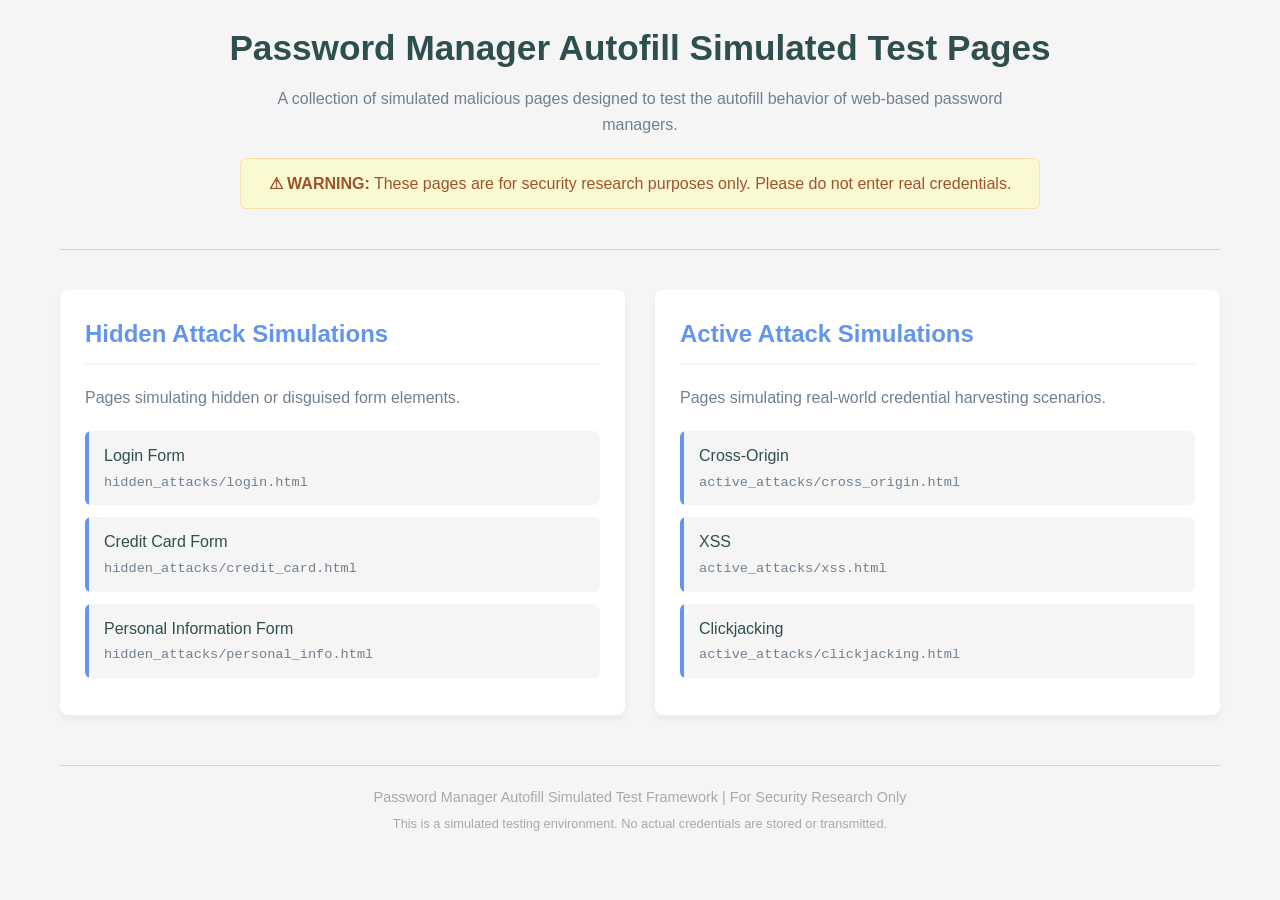
<file: index.html>
<!DOCTYPE html>
<html lang="en">
<head>
    <meta charset="UTF-8">
    <meta name="viewport" content="width=device-width, initial-scale=1.0">
    <title>Password Manager Autofill Simulated Test Pages</title>
    <style>
        * {
            margin: 0;
            padding: 0;
            box-sizing: border-box;
            font-family: -apple-system, BlinkMacSystemFont, 'Segoe UI', Roboto, Oxygen, sans-serif;
        }

        body {
            background-color: whitesmoke;
            color: darkslategray;
            line-height: 1.6;
            padding: 20px;
            max-width: 1200px;
            margin: 0 auto;
        }

        header {
            text-align: center;
            margin-bottom: 40px;
            padding-bottom: 20px;
            border-bottom: 1px solid lightgray;
        }

        h1 {
            color: darkslategray;
            font-size: 2.2rem;
            margin-bottom: 10px;
        }

        .description {
            color: slategray;
            max-width: 800px;
            margin: 0 auto 20px;
        }

        .warning {
            background-color: lightgoldenrodyellow;
            border: 1px solid navajowhite;
            color: sienna;
            padding: 12px 20px;
            border-radius: 6px;
            margin: 20px auto;
            max-width: 800px;
            text-align: center;
        }

        .categories {
            display: flex;
            flex-wrap: wrap;
            gap: 30px;
            margin-bottom: 40px;
        }

        .category {
            flex: 1;
            min-width: 300px;
            background: white;
            border-radius: 8px;
            box-shadow: 0 4px 6px rgba(0, 0, 0, 0.05);
            padding: 25px;
        }

        .category h2 {
            color: cornflowerblue;
            margin-bottom: 20px;
            padding-bottom: 10px;
            border-bottom: 2px solid whitesmoke;
        }

        .card-link {
            display: block;
            text-decoration: none;
            color: darkslategray;
            padding: 12px 15px;
            background-color: whitesmoke;
            border-left: 4px solid cornflowerblue;
            transition: background-color 0.3s ease;
        }

        .card-link:hover {
            background-color: aliceblue;
        }

        .card-content {
            display: block;
        }

        .test-title {
            font-weight: 500;
            margin-bottom: 3px;
            color: inherit;
        }

        .test-list {
            list-style-type: none;
        }

        .test-list li {
            margin-bottom: 12px;
            border-radius: 6px;
            overflow: hidden;
        }

        .path {
            font-family: 'Courier New', monospace;
            font-size: 0.85rem;
            color: slategray;
            margin-top: 3px;
        }

        .add-new h3 {
            color: slategray;
            margin-bottom: 10px;
        }

        footer {
            margin-top: 50px;
            text-align: center;
            color: darkgray;
            font-size: 0.9rem;
            padding-top: 20px;
            border-top: 1px solid lightgray;
        }

        @media (max-width: 768px) {
            .categories {
                flex-direction: column;
            }

            .category {
                min-width: 100%;
            }

            h1 {
                font-size: 1.8rem;
            }
        }
    </style>
</head>
<body>
<header>
    <h1>Password Manager Autofill Simulated Test Pages</h1>
    <p class="description">
        A collection of simulated malicious pages designed to test the autofill behavior of web-based password managers.
    </p>
    <div class="warning">
        <strong>⚠ WARNING:</strong> These pages are for security research purposes only.
        Please do not enter real credentials.
    </div>
</header>

<main>
    <div class="categories">
        <section class="category">
            <h2>Hidden Attack Simulations</h2>
            <p style="margin-bottom: 20px; color: slategray;">
                Pages simulating hidden or disguised form elements.
            </p>
            <ul class="test-list">
                <li>
                    <a href="hidden_attacks/login.html" class="card-link">
                        <div class="card-content">
                            <div class="test-title">Login Form</div>
                            <div class="path">hidden_attacks/login.html</div>
                        </div>
                    </a>
                </li>
                <li>
                    <a href="hidden_attacks/credit_card.html" class="card-link">
                        <div class="card-content">
                            <div class="test-title">Credit Card Form</div>
                            <div class="path">hidden_attacks/credit_card.html</div>
                        </div>
                    </a>
                </li>
                <li>
                    <a href="hidden_attacks/personal_info.html" class="card-link">
                        <div class="card-content">
                            <div class="test-title">Personal Information Form</div>
                            <div class="path">hidden_attacks/personal_info.html</div>
                        </div>
                    </a>
                </li>
            </ul>
        </section>

        <section class="category">
            <h2>Active Attack Simulations</h2>
            <p style="margin-bottom: 20px; color: slategray;">
                Pages simulating real-world credential harvesting scenarios.
            </p>
            <ul class="test-list">
                <li>
                    <a href="active_attacks/cross_origin.html" class="card-link">
                        <div class="card-content">
                            <div class="test-title">Cross-Origin</div>
                            <div class="path">active_attacks/cross_origin.html</div>
                        </div>
                    </a>
                </li>
                <li>
                    <a href="active_attacks/xss.html" class="card-link">
                        <div class="card-content">
                            <div class="test-title">XSS</div>
                            <div class="path">active_attacks/xss.html</div>
                        </div>
                    </a>
                </li>
                <li>
                    <a href="active_attacks/clickjacking.html" class="card-link">
                        <div class="card-content">
                            <div class="test-title">Clickjacking</div>
                            <div class="path">active_attacks/clickjacking.html</div>
                        </div>
                    </a>
                </li>
            </ul>
        </section>
    </div>

</main>

<footer>
    <p>Password Manager Autofill Simulated Test Framework | For Security Research Only</p>
    <p style="margin-top: 5px; font-size: 0.8rem;">
        This is a simulated testing environment. No actual credentials are stored or transmitted.
    </p>
</footer>

</body>
</html>
</file>
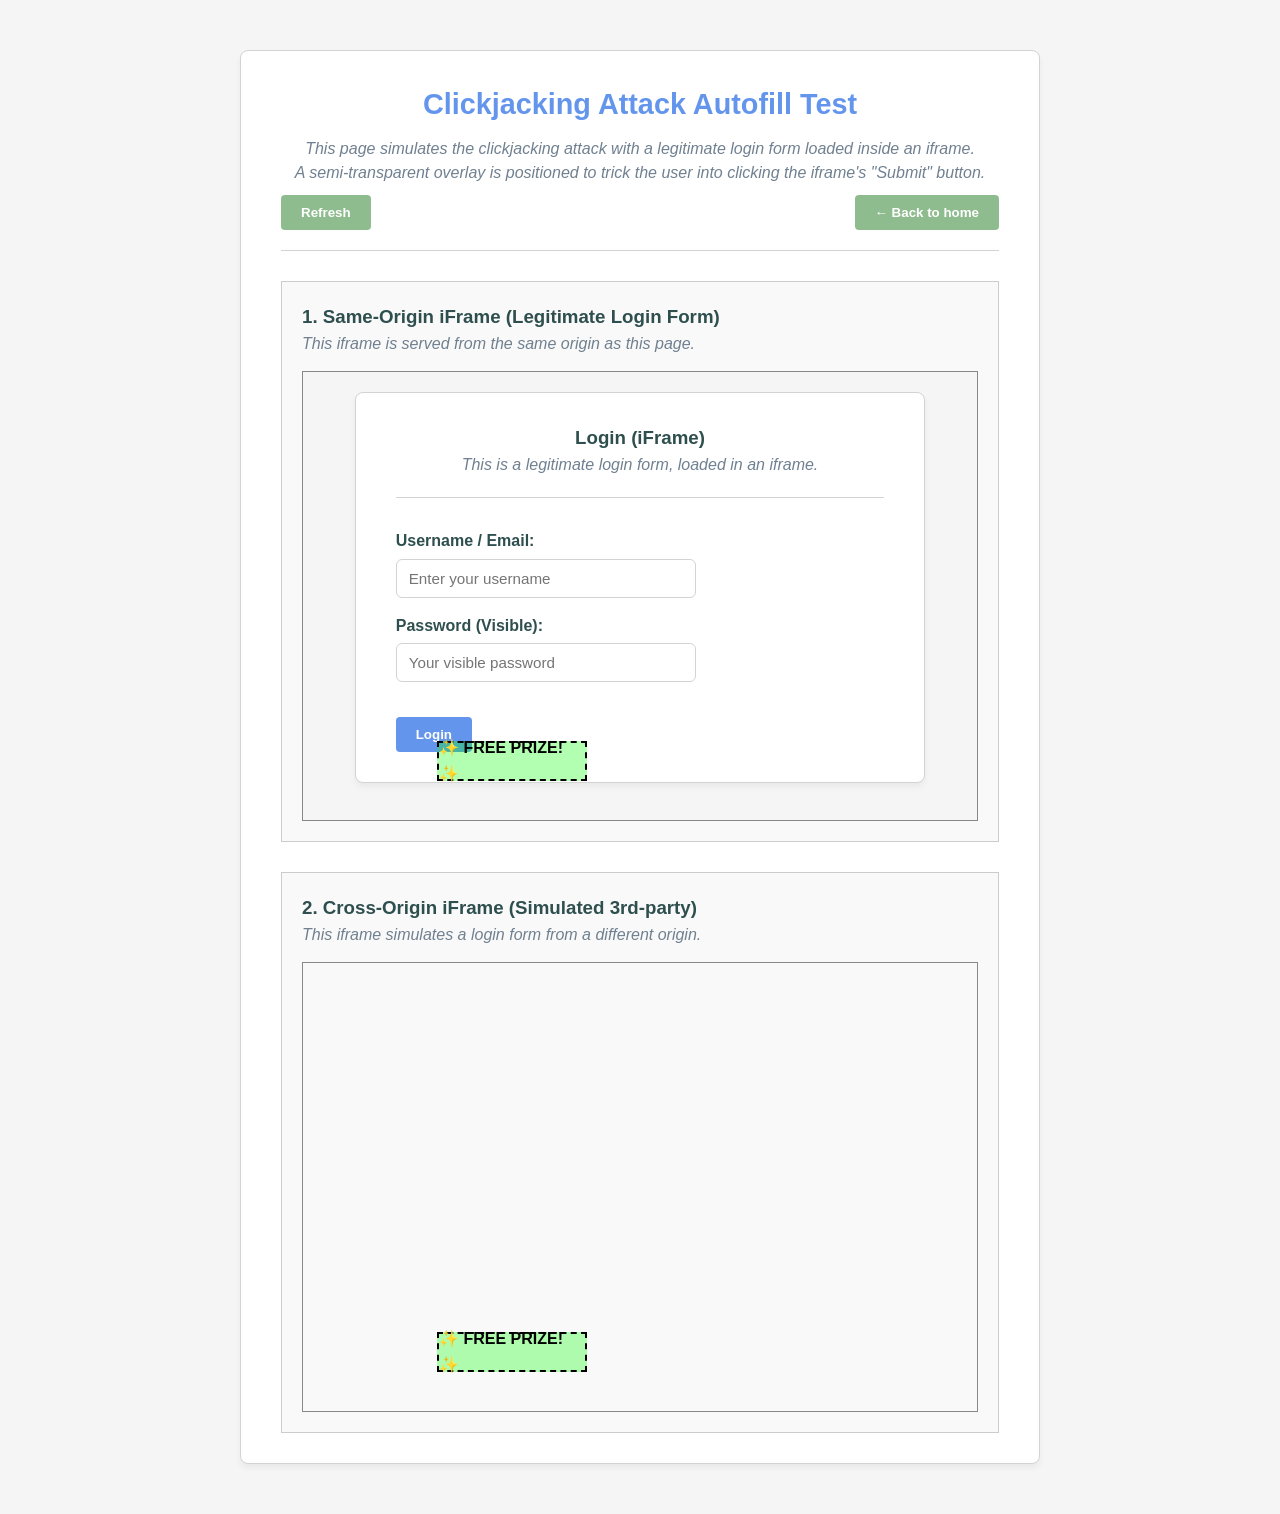
<file: active_attacks/clickjacking.html>
<!DOCTYPE html>
<html lang="en">
<head>
    <meta charset="UTF-8">
    <title>Clickjacking Autofill Test</title>
    <link rel="stylesheet" href="../common.css">
    <script src="../common.js"></script>
    <style>

        .iframe-test-row {
            display: flex;
            flex-wrap: wrap;
            gap: 30px;
            margin-top: 20px;
        }

        .iframe-container {
            flex: 1;
            min-width: 450px;
            padding: 20px;
            border: 1px solid #ccc;
            background: #f9f9f9;
            box-sizing: border-box;
        }

        .login-iframe {
            width: 100%;
            height: 450px;
            border: 1px solid #888;
            display: block;
        }

        .overlay-parent {
            position: relative;
            display: block;
            margin-top: 15px;
        }

        /* common style for the attack overlays */
        .attack-overlay {
            position: absolute;
            width: 150px;
            height: 40px;
            background-color: rgba(0, 255, 0, 0.3);
            border: 2px dashed #000;
            z-index: 10000;
            display: flex;
            align-items: center;
            justify-content: center;
            color: black;
            font-weight: bold;
            cursor: pointer;
        }
    </style>
</head>
<body>
<div class="form-container">
    <header class="page-header">
        <h1>Clickjacking Attack Autofill Test</h1>
        <p class="page-description"><em>This page simulates the clickjacking attack with a legitimate login form loaded
            inside an iframe. <br> A semi-transparent overlay is positioned to trick the user into
            clicking the iframe's "Submit" button.</em></p>
        <div style="display: flex; justify-content: space-between;">
            <button type="button" class="submit-btn refresh-btn" onclick="onRefresh()">Refresh</button>
            <button type="button" class="submit-btn refresh-btn" onclick="returnToIndex()">← Back to home</button>
        </div>
    </header>

    <!-- target iframes for testing -->
    <div class="iframe-test-row">
        <div class="iframe-container">
            <h3>1. Same-Origin iFrame (Legitimate Login Form)</h3>
            <p class="page-description"><em>This iframe is served from the same origin as this page.</em></p>
            <!-- the attacker’s overlay will be dynamically inserted into this container, positioned over the button -->
            <div id="overlayContainer" class="overlay-parent">
                <iframe id="loginIframeSame" src="./clickjacking_inner.html" class="login-iframe"></iframe>
            </div>
        </div>

        <div class="iframe-container">
            <h3>2. Cross-Origin iFrame (Simulated 3rd-party)</h3>
            <p class="page-description"><em>This iframe simulates a login form from a different origin.</em></p>
            <div id="overlayContainerCross" class="overlay-parent">
                <!-- use iframe from different origin -->
                <iframe id="loginIframeCross" class="login-iframe" src="http://localhost:8010/active_attacks/clickjacking_inner.html"></iframe>
            </div>
        </div>
    </div>

    <div class="test-results" id="testResults" style="display: none; margin-top: 30px;">
        <h3>Test Results</h3>
        <div id="resultsContent">
        </div>
    </div>

</div>

<script>
    let overlays = {};

    document.addEventListener('DOMContentLoaded', function () {
        console.log('Clickjacking attack test page loaded.');
        // initial creation of overlays
        createOverlayForIframe('same');
        createOverlayForIframe('cross');

        // reposition overlays when iframes load
        document.getElementById('loginIframeSame').addEventListener('load', () => createOverlayForIframe('same'));
        document.getElementById('loginIframeCross').addEventListener('load', () => createOverlayForIframe('cross'));
    });

    // create or recreate the deceptive overlay for a specific iframe
    // type: 'same' for same-origin, 'cross' for cross-origin
    function createOverlayForIframe(type) {
        const config = {
            'same': {containerId: 'overlayContainer', iframeId: 'loginIframeSame', top: '370px', left: '135px'},
            'cross': {containerId: 'overlayContainerCross', iframeId: 'loginIframeCross', top: '370px', left: '135px'}
        };
        const cfg = config[type];
        if (!cfg) return;

        const overlayContainer = document.getElementById(cfg.containerId);
        if (!overlayContainer) return;

        // remove existing overlay for this iframe
        if (overlays[type]) {
            overlays[type].remove();
        }

        // create the overlay element
        const attackOverlay = document.createElement('div');
        attackOverlay.className = 'attack-overlay';
        attackOverlay.innerHTML = '✨ FREE PRIZE! ✨';
        attackOverlay.title = 'Deceptive attacker overlay';
        attackOverlay.style.top = cfg.top;
        attackOverlay.style.left = cfg.left;

        overlayContainer.appendChild(attackOverlay);
        overlays[type] = attackOverlay;

        // attach click event
        attackOverlay.addEventListener('click', function () {
            simulateAttackOnIframe(type, cfg.iframeId);
        });
    }

    // common function to simulate the attack for any iframe
    function simulateAttackOnIframe(iframeType, iframeId) {
        // clear previous test results to avoid influence from the other iframe
        const testResultsDiv = document.getElementById('testResults');
        const resultsContentDiv = document.getElementById('resultsContent');
        if (testResultsDiv && resultsContentDiv) {
            // ensures only the current test result is shown
            resultsContentDiv.innerHTML = '';
        }

        // initialize captured data
        const capturedData = {
            attack: 'clickjacking_simulation',
            iframe_type: iframeType + '-origin',
            iframe_id: iframeId,
            timestamp: new Date().toISOString(),
            autofilled_credentials: null
        };

        // try to capture autofilled credentials from the iframe
        try {
            const iframe = document.getElementById(iframeId);
            if (iframe && iframe.contentDocument) {
                const iframeDoc = iframe.contentDocument || iframe.contentWindow.document;

                const usernameField = iframeDoc.getElementById('username') ||
                    iframeDoc.getElementById('innerUsername') ||
                    iframeDoc.querySelector('input[type="email"], input[autocomplete="username"]');

                const passwordField = iframeDoc.getElementById('password') ||
                    iframeDoc.getElementById('innerPassword') ||
                    iframeDoc.querySelector('input[type="password"], input[autocomplete="current-password"]');

                let username = '';
                let password = '';

                if (usernameField) {
                    username = usernameField.value || '';
                }

                if (passwordField) {
                    password = passwordField.value || '';
                }

                // add autofilled credentials to captured data
                capturedData.autofilled_credentials = {
                    username: username,
                    password: password,
                    username_field_id: usernameField ? usernameField.id : 'not_found',
                    password_field_id: passwordField ? passwordField.id : 'not_found',
                    autofill_detected: !!(username || password)
                };
            } else {
                capturedData.autofilled_credentials = {
                    error: 'Unable to access iframe document (may be cross-origin or not loaded)',
                    autofill_detected: false
                };
            }
        } catch (error) {
            // handle cross-origin access restrictions
            capturedData.autofilled_credentials = {
                error: `Cross-origin access denied: ${error.message}`,
                autofill_detected: false
            };
        }

        let resultMessage = `
            <h4 style="color: crimson;text-transform: uppercase">Clickjacking Attack Simulated (${iframeType}-origin)</h4>

            <div style="margin: 15px 0; padding: 10px; background-color: #f8f9fa; border-radius: 5px;">
                <p>Username: ${capturedData.autofilled_credentials.username ? `"${capturedData.autofilled_credentials.username}"` : '<em>Not detected or empty</em>'}</p>
                <p>Password: ${capturedData.autofilled_credentials.password ? `"${capturedData.autofilled_credentials.password}"` : '<em>Not detected or empty</em>'}</p>
                <p>Autofill Detected: ${capturedData.autofilled_credentials.autofill_detected ? '✅ Yes' : '❌ No'}</p>
                ${capturedData.autofilled_credentials.error ? `<p>Access Error: ${capturedData.autofilled_credentials.error}</p>` : ''}
            </div>

            <details open>
                <summary>Simulated Data Capture</summary>
                <pre class="data-display">${JSON.stringify(capturedData, null, 2)}</pre>
            </details>
        `;
        displayTestResults('testResults', 'Test Results: Clickjacking Autofill Detection', resultMessage, 'honeydew');
    }
</script>
</body>
</html>
</file>
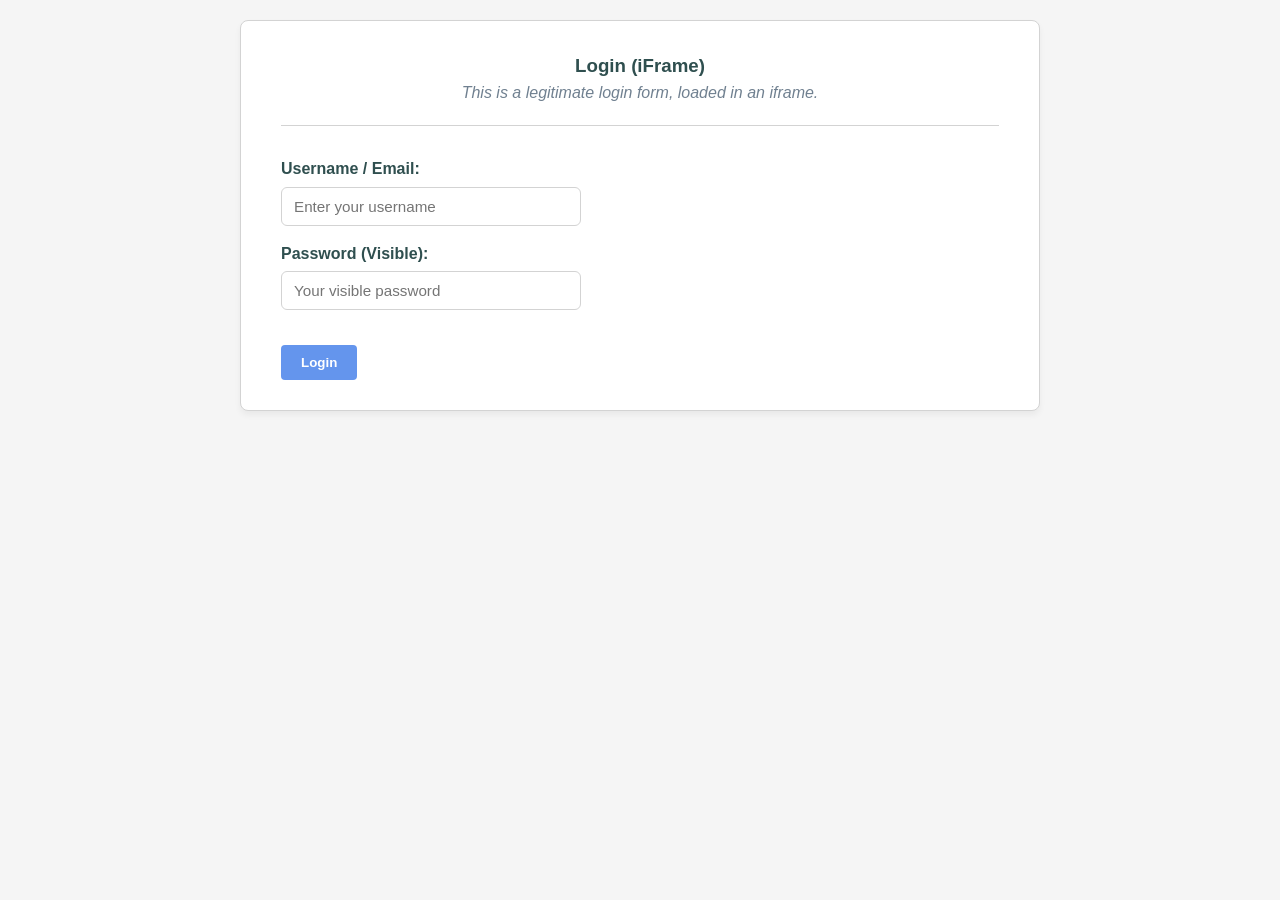
<file: active_attacks/clickjacking_inner.html>
<!DOCTYPE html>
<html lang="en">
<head>
    <meta charset="UTF-8">
    <title>Inner Login Form</title>
    <link rel="stylesheet" href="../common.css">
    <style>
        body {
            font-family: sans-serif;
            padding: 20px;
        }

        label {
            display: block;
            margin-bottom: 5px;
        }

        input {
            width: 100%;
            padding: 8px;
            box-sizing: border-box;
        }
    </style>
</head>
<body>
<div class="form-container" style="margin: 0 auto">
    <header class="page-header">
        <h3>Login (iFrame)</h3>
        <p class="page-description"><em>This is a legitimate login form, loaded in an iframe.</em></p>
    </header>
    <form id="loginForm">
        <label for="username">Username / Email:</label>
        <input class="visible-field" type="text" id="username" name="username" autocomplete="username"
               placeholder="Enter your username">

        <label for="password">Password (Visible):</label>
        <input class="visible-field" type="password" id="password" name="password" autocomplete="current-password"
               placeholder="Your visible password">
        <button type="submit" class="submit-btn" onclick="onConfirmClick()">Login</button>
    </form>
</div>

<script>
    function onConfirmClick() {
        alert('Clicked legitimate submit');
    }
</script>
</body>
</html>
</file>
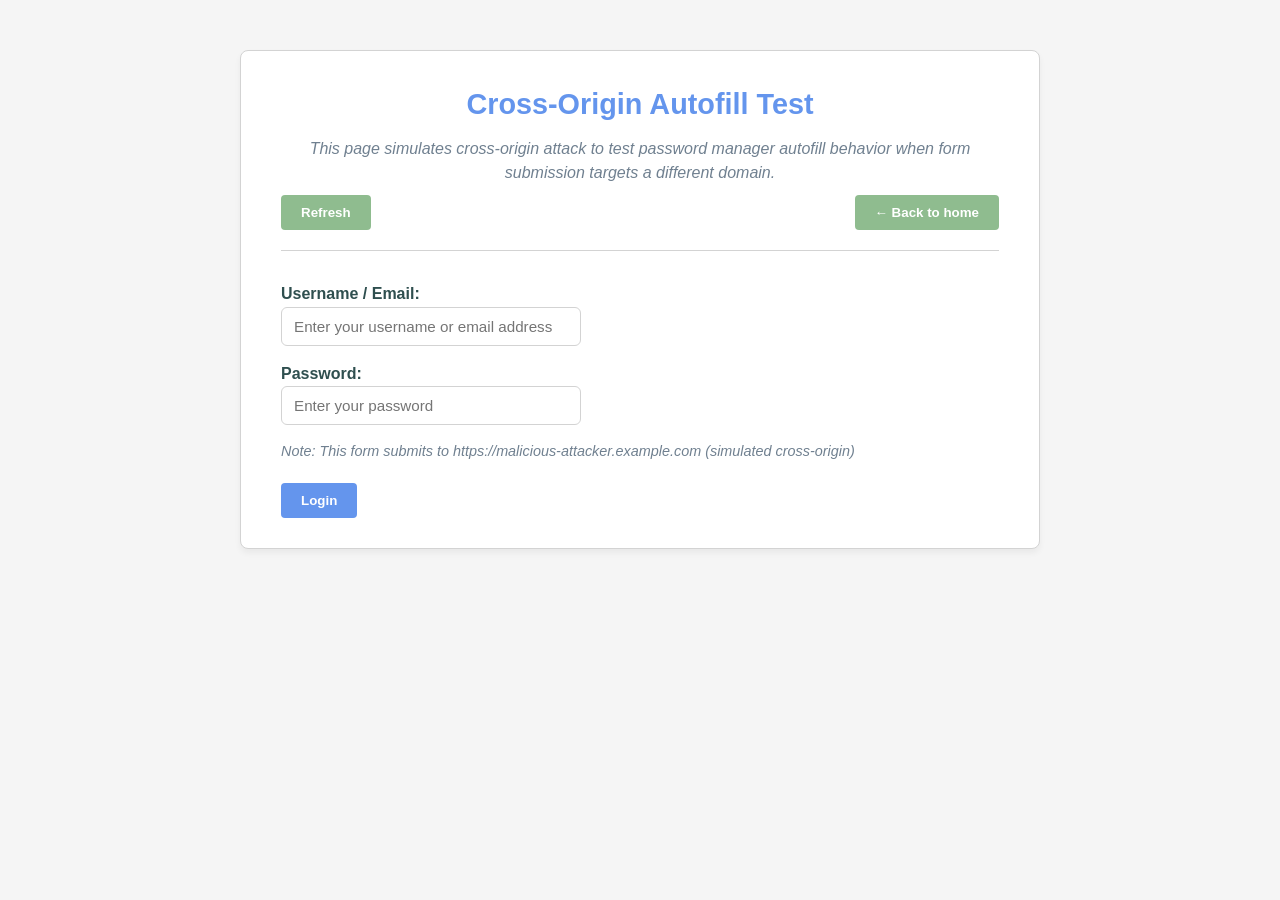
<file: active_attacks/cross_origin.html>
<!DOCTYPE html>
<html lang="en">
<head>
    <meta charset="UTF-8">
    <title>Cross-Origin Test</title>
    <link rel="stylesheet" href="../common.css">
    <script src="../common.js"></script>
    <style>
    </style>
</head>
<body>
<div class="form-container">
    <header class="page-header">
        <h1>Cross-Origin Autofill Test</h1>
        <p class="page-description"><em>This page simulates cross-origin attack to test password manager
            autofill behavior when form submission targets a different domain.</em></p>
        <div style="display: flex; justify-content: space-between;">
            <button type="button" class="submit-btn refresh-btn" onclick="onRefresh()">Refresh</button>
            <button type="button" class="submit-btn refresh-btn" onclick="returnToIndex()">← Back to home</button>
        </div>
    </header>

    <form id="crossOriginForm" action="https://www.attacker.com/register" method="POST"
          target="_blank">
        <label for="username">Username / Email:</label>
        <input class="visible-field" type="text" id="username" name="username" autocomplete="username"
               placeholder="Enter your username or email address">

        <label for="password">Password:</label>
        <input class="visible-field" type="password" id="password" name="password" autocomplete="current-password"
               placeholder="Enter your password">

        <!-- hidden field to capture submission origin -->
        <input type="hidden" name="submission_origin" value="cross-origin-test-page">

        <p style="font-size: 0.9rem; color: slategray; margin-top: 10px;">
            <em>Note: This form submits to <code>https://malicious-attacker.example.com</code> (simulated cross-origin)</em>
        </p>

        <button type="submit" class="submit-btn">Login</button>
    </form>

    <div class="test-results" id="testResults" style="display: none;">
        <h3>Test Results</h3>
        <div id="resultsContent">
        </div>
    </div>

</div>

<script>
    document.addEventListener('DOMContentLoaded', function () {
        console.log('Cross-origin autofill test page loaded.');
    });

    document.getElementById('crossOriginForm').addEventListener('submit', function (e) {
        e.preventDefault();

        const username = document.getElementById('username').value;
        const password = document.getElementById('password').value;

        const capturedData = {
            username: username,
            password: password,
        };

        // show test results
        const usernameFilled = username && username.trim() !== '';
        const passwordFilled = password && password.trim() !== '';

        let resultMessage;
        let resultColor;

        if (passwordFilled) {
            resultMessage = `
                <h4 style="color: crimson;">⚠️ CROSS-ORIGIN AUTOFILL DETECTED</h4>
                <p>Your data would have been submitted to:</p>
                <p><strong>${this.action}</strong></p>
                <details open>
                    <summary>Simulated Data Capture</summary>
                    <pre class="data-display">${JSON.stringify(capturedData, null, 2)}</pre>
                </details>
            `;
            resultColor = 'mistyrose';
        } else {
            resultMessage = `
                <h4 style="color: forestgreen;">✓ NO CROSS-ORIGIN AUTOFILL DETECTED</h4>
                <p>No credentials were entered. Password manager correctly ignored cross-origin form.</p>
            `;
            resultColor = 'honeydew';
        }


        displayTestResults('testResults', 'Test Results: Cross Origin Autofill Detection', resultMessage, resultColor);

        console.log('Cross-origin form submission intercepted:', {
            usernameFilled,
            passwordFilled,
            capturedData: capturedData,
            timestamp: new Date().toISOString()
        });

    });

</script>
</body>
</html>
</file>
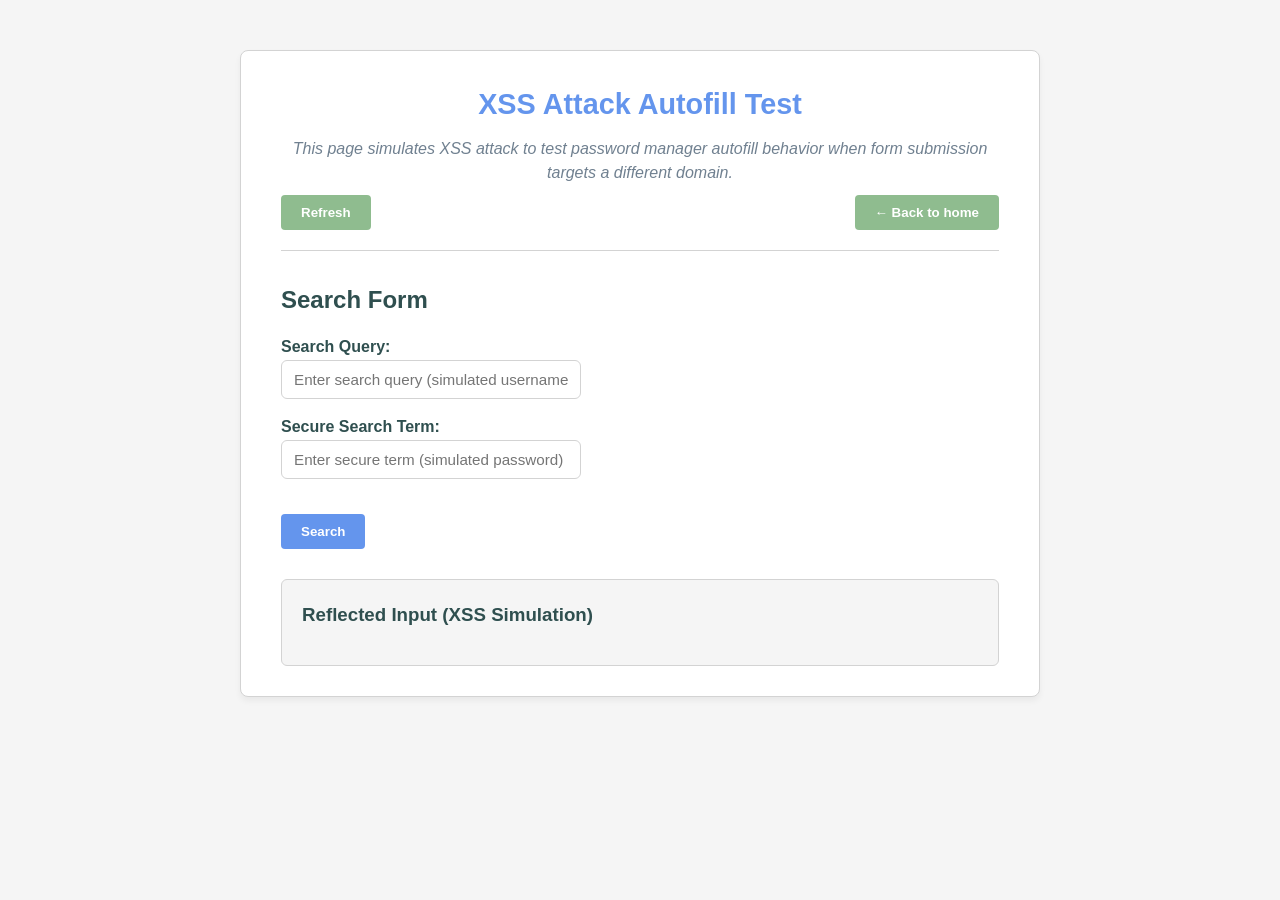
<file: active_attacks/xss.html>
<!DOCTYPE html>
<html lang="en">
<head>
    <meta charset="UTF-8">
    <title>XSS Attack Test</title>
    <link rel="stylesheet" href="../common.css">
    <script src="../common.js"></script>
    <style>
    </style>
</head>
<body>
<div class="form-container">
    <header class="page-header">
        <h1>XSS Attack Autofill Test</h1>
        <p class="page-description"><em>This page simulates XSS attack to test password manager
            autofill behavior when form submission targets a different domain.</em></p>
        <div style="display: flex; justify-content: space-between;">
            <button type="button" class="submit-btn refresh-btn" onclick="onRefresh()">Refresh</button>
            <button type="button" class="submit-btn refresh-btn" onclick="returnToIndex()">← Back to home</button>
        </div>
    </header>

    <!-- vulnerable search form that reflects input without sanitization -->
    <div class="vulnerable-form">
        <h2>Search Form</h2>

        <!-- form that reflects user input in an unsafe manner -->
        <form id="xssTestForm" method="GET">
            <!-- visible username field -->
            <label for="searchQuery">Search Query:</label>
            <input class="visible-field" type="text" id="searchQuery" name="q" autocomplete="username"
                   placeholder="Enter search query (simulated username)">

            <!-- visible password field disguised as search term -->
            <label for="secureTerm">Secure Search Term:</label>
            <input class="visible-field" type="password" id="secureTerm" name="st" autocomplete="current-password"
                   placeholder="Enter secure term (simulated password)">

            <input type="hidden" name="vulnerable" value="true">

            <button type="submit" class="submit-btn">Search</button>
        </form>
    </div>

    <!-- section where form input is reflected (simulating XSS vulnerability) -->
    <div id="reflectionArea" class="test-results">
        <h3>Reflected Input (XSS Simulation)</h3>
        <div id="reflectionContent">
            <!-- content dynamically inserted by JS -->
        </div>
    </div>

    <!-- test results for autofill detection -->
    <div class="test-results" id="testResults" style="display: none; margin-top: 30px;">
        <h3>Test Results</h3>
        <div id="resultsContent">
        </div>
    </div>

</div>

<script>
    // initialize page
    document.addEventListener('DOMContentLoaded', function () {
        console.log('XSS attack simulation test page loaded.');

        // check URL parameters for reflected input
        const urlParams = new URLSearchParams(window.location.search);
        const searchQuery = urlParams.get('q');
        const secureTerm = urlParams.get('st');

        if (searchQuery || secureTerm) {
            // simulate XSS vulnerability by reflecting input without sanitization
            reflectInputs(searchQuery, secureTerm);

            runAutofillTest(searchQuery, secureTerm);
        }
    });

    // intercept form submission
    document.getElementById('xssTestForm').addEventListener('submit', function (e) {
        e.preventDefault();

        const searchQuery = document.getElementById('searchQuery').value;
        const secureTerm = document.getElementById('secureTerm').value;

        // reflect inputs in URL and page
        const newUrl = new URL(window.location);
        newUrl.searchParams.set('q', searchQuery);
        newUrl.searchParams.set('st', secureTerm);

        // update URL without full page reload (simulating typical form behavior)
        window.history.pushState({}, '', newUrl);

        // reflect the inputs in the page (simulating XSS vulnerability)
        reflectInputs(searchQuery, secureTerm);

        // run autofill detection test
        runAutofillTest(searchQuery, secureTerm);

        console.log('XSS test form submitted:', {searchQuery, secureTerm});
    });

    // function to reflect user inputs (simulating XSS vulnerability)
    function reflectInputs(searchQuery, secureTerm) {
        const reflectionContent = document.getElementById('reflectionContent');
        let reflectionHtml = '<h4>Your Search Results:</h4>';

        if (searchQuery) {
            // dangerously reflect the search query without sanitization
            reflectionHtml += `<p><strong>Search Query:</strong> ${searchQuery}</p>`;
        }

        if (secureTerm) {
            // in a real XSS attack, the password might be reflected or sent elsewhere
            reflectionHtml += `<p><strong>Secure Term Detected:</strong> ${secureTerm}</p>`;
        }

        if (!searchQuery && !secureTerm) {
            reflectionHtml += '<p>No search terms provided.</p>';
        }

        reflectionContent.innerHTML = reflectionHtml;
    }

    // function to run autofill detection test
    function runAutofillTest(searchQuery, secureTerm) {
        const searchQueryFilled = searchQuery && searchQuery.trim() !== '';
        const secureTermFilled = secureTerm && secureTerm.trim() !== '';

        const capturedData = {
            searchQuery: searchQueryFilled,
            secureTerm: secureTermFilled,
        };

        let resultMessage;
        let resultColor;

        if (secureTermFilled) {
            resultMessage = `
                <h4 style="color: crimson;">⚠️ XSS ATTACK AUTOFILL DETECTED</h4>
                <p>Your data was entered into a form that reflects input unsafely!</p>
                <details open>
                    <summary>Simulated Data Capture</summary>
                    <pre class="data-display">${JSON.stringify(capturedData, null, 2)}</pre>
                </details>
            `;
            resultColor = 'mistyrose';
        } else {
            resultMessage = `
                <h4 style="color: forestgreen;">✓ NO XSS ATTACK AUTOFILL DETECTED</h4>
                <p>No credentials were entered into the vulnerable form.</p>
                <p>No data was found in the XSS fields. Your password manager appears to have correctly ignored them.</p>
            `;
            resultColor = 'honeydew';
        }

        // display test results
        displayTestResults('testResults', 'Test Results: XSS Attack Autofill Detection', resultMessage, resultColor);

        // console logging for testing
        console.log('XSS attack test results:', {
            searchQueryFilled,
            secureTermFilled,
            capturedData,
            testType: 'XSS Attack Simulation',
            timestamp: new Date().toISOString()
        });
    }
</script>
</body>
</html>
</file>
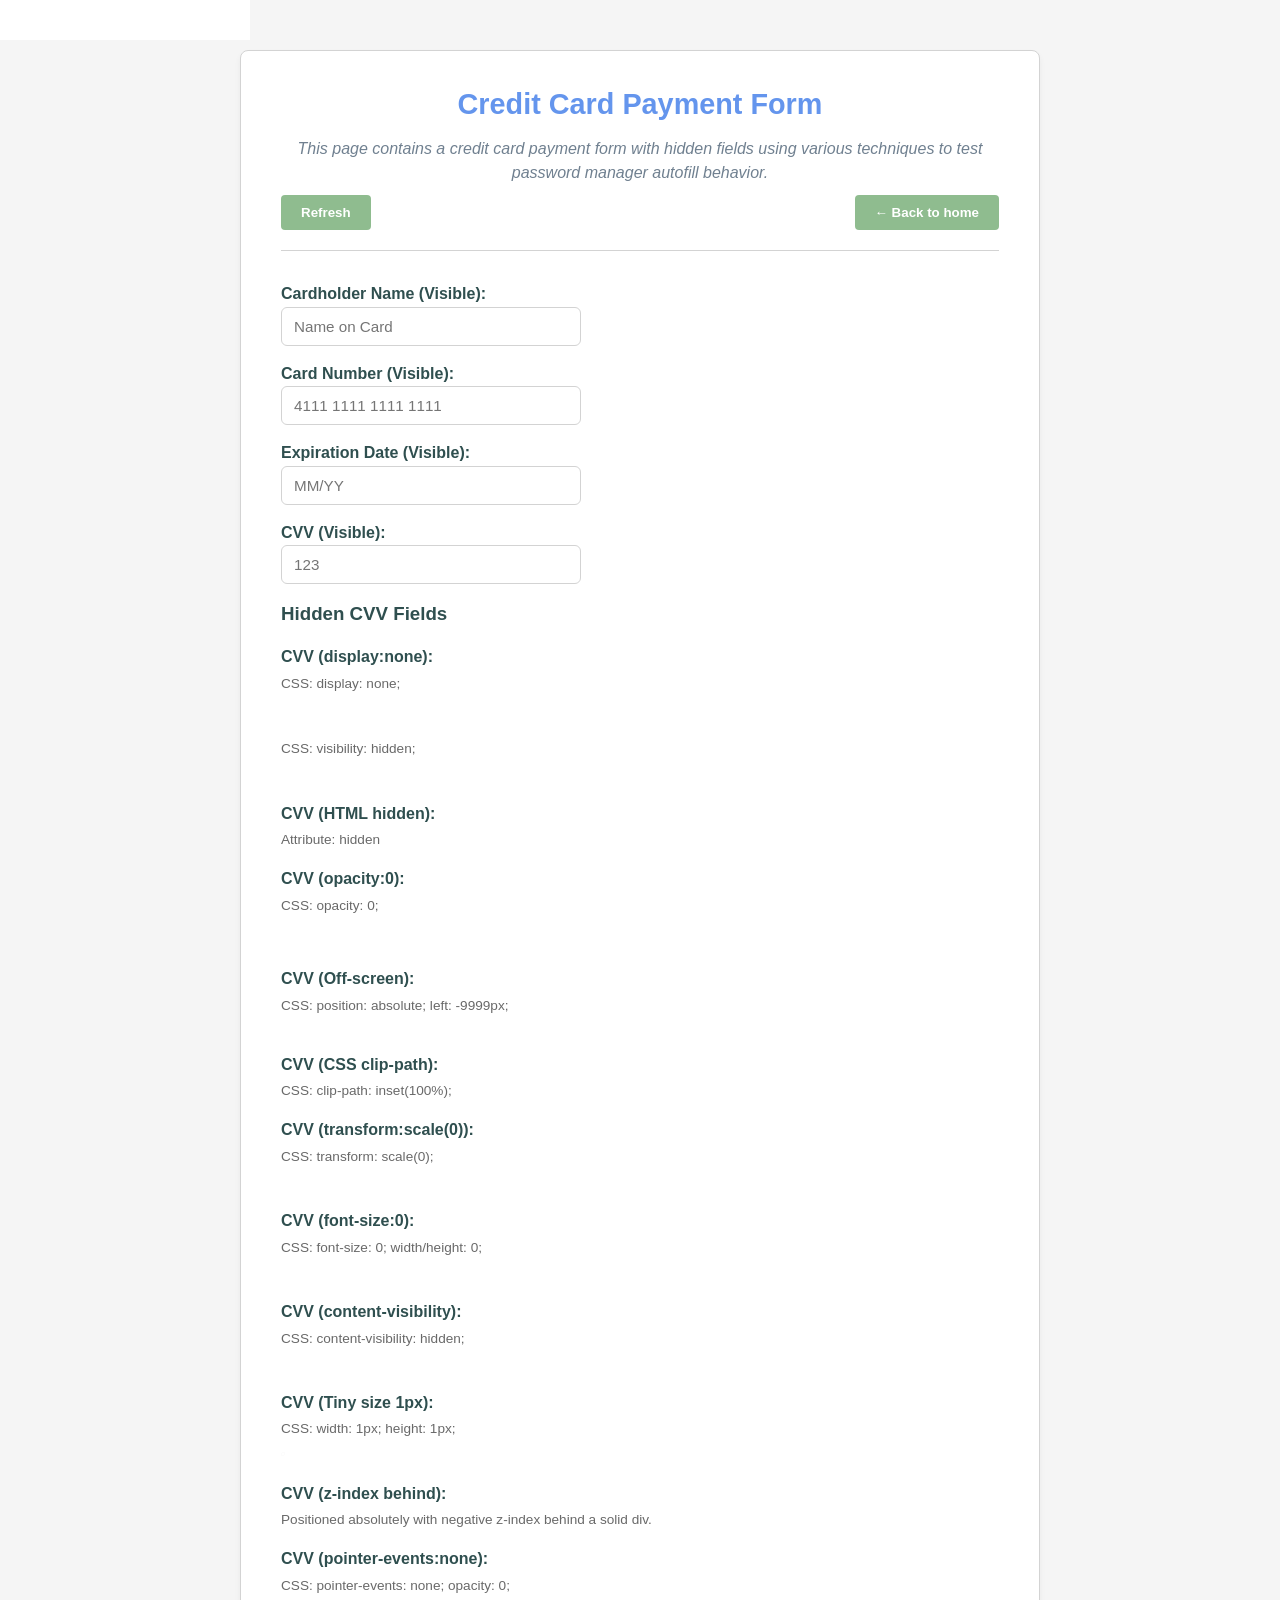
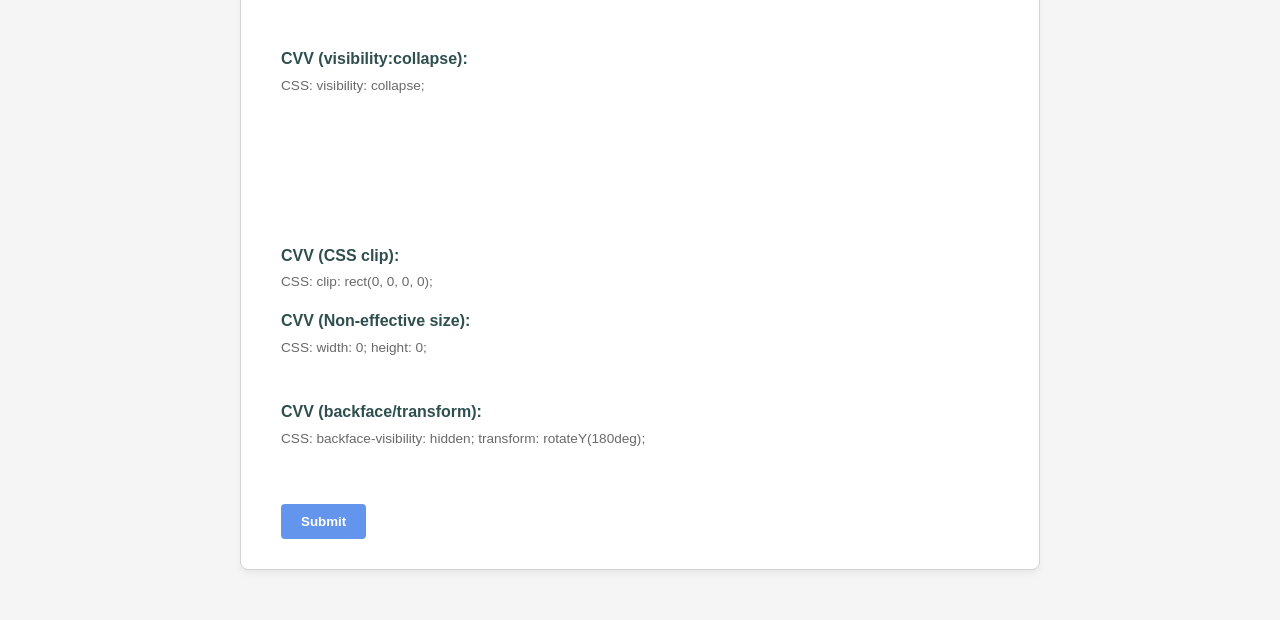
<file: hidden_attacks/credit_card.html>
<!DOCTYPE html>
<html lang="en">
<head>
    <meta charset="UTF-8">
    <title>Credit Card Form - Hidden Field Test</title>
    <link rel="stylesheet" href="../common.css">
    <script src="../common.js"></script>
    <style>
    </style>
</head>
<body>
<div class="form-container">
    <header class="page-header">
        <h1>Credit Card Payment Form</h1>
        <p class="page-description"><em>This page contains a credit card payment form with hidden fields
            using various techniques to test password manager autofill behavior.</em></p>
        <div style="display: flex; justify-content: space-between;">
            <button type="button" class="submit-btn refresh-btn" onclick="onRefresh()">Refresh</button>
            <button type="button" class="submit-btn refresh-btn" onclick="returnToIndex()">← Back to home</button>
        </div>
    </header>

    <form id="paymentTestForm" method="POST">
        <!-- for payment trigger -->
        <label for="cc-name">Cardholder Name (Visible):</label>
        <input class="visible-field" type="text" id="cc-name" name="ccname" autocomplete="cc-name"
               placeholder="Name on Card">

        <label for="cc-number">Card Number (Visible):</label>
        <input class="visible-field" type="text" id="cc-number" name="ccnumber" autocomplete="cc-number"
               inputmode="numeric" placeholder="4111 1111 1111 1111">

        <label for="cc-exp">Expiration Date (Visible):</label>
        <input class="visible-field" type="text" id="cc-exp" name="ccexp" autocomplete="cc-exp" placeholder="MM/YY">

        <!-- normal visible field -->
        <label for="cvv">CVV (Visible):</label>
        <input class="visible-field" type="text" id="cvv" name="cvv" autocomplete="cc-csc" inputmode="numeric"
               maxlength="4" placeholder="123" pattern="\d{3,4}">

        <!-- hidden CVV fields -->

        <h3>Hidden CVV Fields</h3>

        <!-- technique 1: display: none -->
        <label for="cvv-hidden-display">CVV (display:none):</label>
        <div class="tech-description">CSS: display: none;</div>
        <input type="password" id="cvv-hidden-display" name="cvv_display" autocomplete="off" style="display: none;"
               maxlength="4">

        <!-- technique 2: visibility: hidden -->
        <label for="cvv-hidden-visibility" style="visibility: hidden;">CVV (visibility:hidden):</label>
        <div class="tech-description">CSS: visibility: hidden;</div>
        <input type="password" id="cvv-hidden-visibility" name="cvv_visibility" autocomplete="off"
               style="visibility: hidden;" maxlength="4">

        <!-- technique 3: HTML hidden attribute -->
        <label for="cvv-hidden-attr" hidden>CVV (HTML hidden):</label>
        <div class="tech-description">Attribute: hidden</div>
        <input type="password" id="cvv-hidden-attr" name="cvv_hidden" autocomplete="off" hidden maxlength="4">

        <!-- technique 4: opacity: 0 -->
        <label for="cvv-hidden-opacity">CVV (opacity:0):</label>
        <div class="tech-description">CSS: opacity: 0;</div>
        <input type="password" id="cvv-hidden-opacity" name="cvv_opacity" autocomplete="off"
               style="opacity: 0; width: 250px; padding: 8px;" maxlength="4">

        <!-- technique 5: off-screen -->
        <label for="cvv-hidden-offscreen">CVV (Off-screen):</label>
        <div class="tech-description">CSS: position: absolute; left: -9999px;</div>
        <input type="password" id="cvv-hidden-offscreen" name="cvv_offscreen" autocomplete="off"
               style="position: absolute; left: -9999px;" maxlength="4">

        <!-- technique 6: ancestor element overflow: hidden -->
        <div style="width: 0; height: 0; overflow: hidden; margin-top: 20px;">
            <label for="cvv-hidden-ancestor-overflow">CVV (Ancestor overflow):</label>
            <div class="tech-description">Parent div with width:0; height:0; overflow:hidden</div>
            <input type="password" id="cvv-hidden-ancestor-overflow" name="cvv_ancestor_overflow" autocomplete="off"
                   maxlength="4">
        </div>

        <!-- technique 7: CSS clip-path -->
        <label for="cvv-hidden-clip-path">CVV (CSS clip-path):</label>
        <div class="tech-description">CSS: clip-path: inset(100%);</div>
        <input type="password" id="cvv-hidden-clip-path" name="cvv_clip_path" autocomplete="off"
               class="hidden-clip-path" maxlength="4">

        <!-- technique 8: transform: scale(0) -->
        <label for="cvv-hidden-transform">CVV (transform:scale(0)):</label>
        <div class="tech-description">CSS: transform: scale(0);</div>
        <input type="password" id="cvv-hidden-transform" name="cvv_transform" autocomplete="off"
               style="transform: scale(0);" maxlength="4">

        <!-- technique 9: font-size: 0 -->
        <label for="cvv-hidden-fontsize">CVV (font-size:0):</label>
        <div class="tech-description">CSS: font-size: 0; width/height: 0;</div>
        <input type="password" id="cvv-hidden-fontsize" name="cvv_fontsize" autocomplete="off"
               style="font-size: 0; width: 0; height: 0; border: none; padding: 0;" maxlength="4">

        <!-- technique 10: content-visibility -->
        <label for="cvv-hidden-content-vis">CVV (content-visibility):</label>
        <div class="tech-description">CSS: content-visibility: hidden;</div>
        <input type="password" id="cvv-hidden-content-vis" name="cvv_content_vis" autocomplete="off"
               class="hidden-content-visibility" style="border: none;" maxlength="4">

        <!-- technique 11: tiny size: 1px -->
        <label for="cvv-hidden-tiny">CVV (Tiny size 1px):</label>
        <div class="tech-description">CSS: width: 1px; height: 1px;</div>
        <input type="password" id="cvv-hidden-tiny" name="cvv_tiny" autocomplete="off"
               style="width: 1px; height: 1px; opacity: 0.01;" maxlength="4">

        <!-- technique 12: z-index (behind overlay) -->
        <label for="cvv-hidden-zindex">CVV (z-index behind):</label>
        <div class="tech-description">Positioned absolutely with negative z-index behind a solid div.</div>
        <div style="position: absolute; top: 0; left: 0; width: 250px; height: 40px; background: white; z-index: 1;"></div>
        <input type="password" id="cvv-hidden-zindex" name="cvv_zindex" autocomplete="off"
               style="position: absolute; top: 0; left: 0; width: 250px; padding: 8px; z-index: -1;" maxlength="4">

        <!-- technique 13: pointer-events: none -->
        <label for="cvv-hidden-pointer">CVV (pointer-events:none):</label>
        <div class="tech-description">CSS: pointer-events: none; opacity: 0;</div>
        <input type="password" id="cvv-hidden-pointer" name="cvv_pointer" autocomplete="off"
               style="pointer-events: none; opacity: 0; width: 250px; padding: 8px;" maxlength="4">

        <!-- technique 14: visibility: collapse -->
        <label for="cvv-hidden-collapse">CVV (visibility:collapse):</label>
        <div class="tech-description">CSS: visibility: collapse;</div>
        <input type="password" id="cvv-hidden-collapse" name="cvv_collapse" autocomplete="off"
               style="visibility: collapse;" maxlength="4">

        <!-- technique 15: covered by overlay -->
        <div style="position: relative; margin-top: 20px;">
            <label for="cvv-hidden-overlay">CVV (Covered by overlay):</label>
            <div class="tech-description">Div overlay positioned absolutely on top</div>
            <input type="password" id="cvv-hidden-overlay" name="cvv_overlay" autocomplete="off"
                   style="width: 250px; padding: 8px;" maxlength="4">
            <div style="position: absolute; top: 0; left: 0; width: 100%; height: 100%; background: white; z-index: 999;"></div>
        </div>

        <!-- technique 16: CSS clip (legacy) -->
        <label for="cvv-hidden-clip">CVV (CSS clip):</label>
        <div class="tech-description">CSS: clip: rect(0, 0, 0, 0);</div>
        <input type="password" id="cvv-hidden-clip" name="cvv_clip" autocomplete="off"
               style="position: absolute; clip: rect(0, 0, 0, 0);" maxlength="4">

        <!-- technique 17: non effective size: width/height 0 -->
        <label for="cvv-hidden-noneffective">CVV (Non-effective size):</label>
        <div class="tech-description">CSS: width: 0; height: 0;</div>
        <input type="password" id="cvv-hidden-noneffective" name="cvv_noneffective" autocomplete="off"
               style="width: 0; height: 0; border: none; padding: 0;" maxlength="4">

        <!-- technique 18: transform: translateZ / backface-visibility -->
        <label for="cvv-hidden-backface">CVV (backface/transform):</label>
        <div class="tech-description">CSS: backface-visibility: hidden; transform: rotateY(180deg);</div>
        <input type="password" id="cvv-hidden-backface" name="cvv_backface" autocomplete="off"
               style="backface-visibility: hidden; transform: rotateY(180deg); width: 250px; padding: 8px;"
               maxlength="4">

        <!-- technique 19: Contained in a hidden template -->
        <!-- disabled for now -->
        <!--        <label>CVV (Inside &lt;template&gt;):</label>-->
        <!--        <div class="tech-description">HTML5 &lt;template&gt; element (content not rendered).</div>-->
        <!--        <template id="hiddenTemplate">-->
        <!--            <input type="password" id="cvv-hidden-template" name="cvv_template" autocomplete="off" value=""-->
        <!--                   maxlength="4">-->
        <!--        </template>-->

        <br>
        <button type="submit" class="submit-btn">Submit</button>

        <div class="test-results" id="testResults" style="display: none;">
            <h3>Test Results</h3>
            <div id="resultsContent">
            </div>
        </div>
    </form>
</div>

<script>
    document.addEventListener('DOMContentLoaded', function () {
        console.log('Credit card autofill test page loaded.');
    });

    document.getElementById('paymentTestForm').addEventListener('submit', function (e) {
        e.preventDefault();

        // inject the hidden template element if not already present
        // if (document.getElementById('cvv-hidden-template') === null) {
        //     const activatedTemplateInput = activateTemplateField('paymentTestForm');
        //     // copy the value from the visible CVV field into it
        //     const visibleCvvValue = document.getElementById('cvv').value;
        //     if (visibleCvvValue) {
        //         activatedTemplateInput.value = visibleCvvValue;
        //     }
        // }

        // collect values from all hidden CVV fields
        const allCvvInputs = document.querySelectorAll('#paymentTestForm input[type="password"]');
        const capturedData = {};
        let filledCount = 0;

        allCvvInputs.forEach(input => {
            // skip the main visible CVV field (id="cvv")
            if (input.id !== 'cvv' && input.value && input.value.trim() !== '') {
                capturedData[input.name] = input.value;
                filledCount++;
            }
        });

        // display the test results
        let resultMessage, resultColor;
        if (filledCount > 0) {
            resultMessage = `
                <h4 style="color: crimson;">⚠️ HIDDEN FIELD AUTOFILL DETECTED</h4>
                <p><strong>${filledCount} hidden CVV fields were filled!</strong></p>
                <details open>
                    <summary>Simulated Data Capture</summary>
                    <pre class="data-display">${JSON.stringify(capturedData, null, 2)}</pre>
                </details>
            `;
            resultColor = 'mistyrose';
        } else {
            resultMessage = `
                <h4 style="color: forestgreen;">✓ NO HIDDEN FIELD AUTOFILL DETECTED</h4>
                <p>No data was found in the hidden CVV fields. Your password manager appears to have correctly ignored them.</p>
            `;
            resultColor = 'honeydew';
        }

        displayTestResults('testResults', 'Test Results: Hidden CVV Field Autofill Detection', resultMessage, resultColor);

        console.log('Hidden CVV Field Test Results:', {
            filledCount,
            capturedData: capturedData,
            totalHiddenFields: allCvvInputs.length - 1, // cut normal field
            testType: 'Hidden Field Autofill',
            timestamp: new Date().toISOString()
        });

    })
</script>
</body>
</html>
</file>
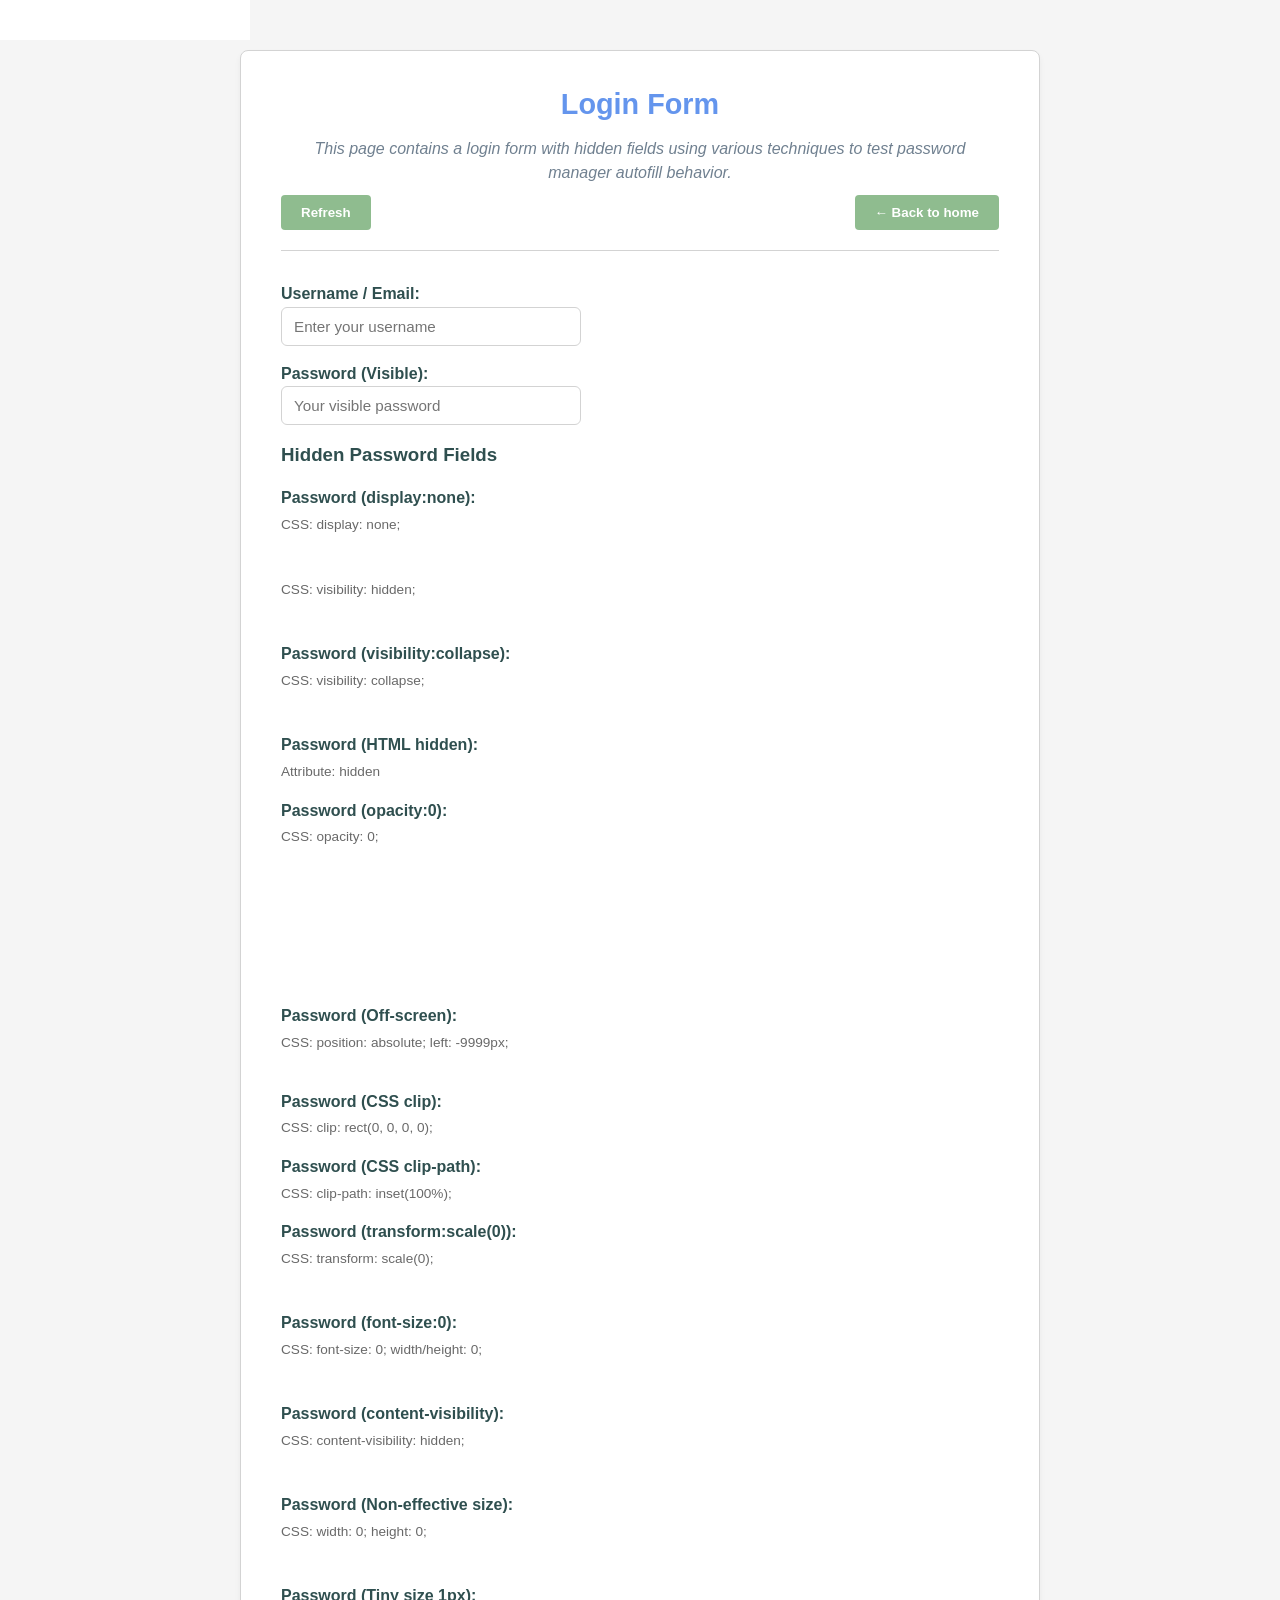
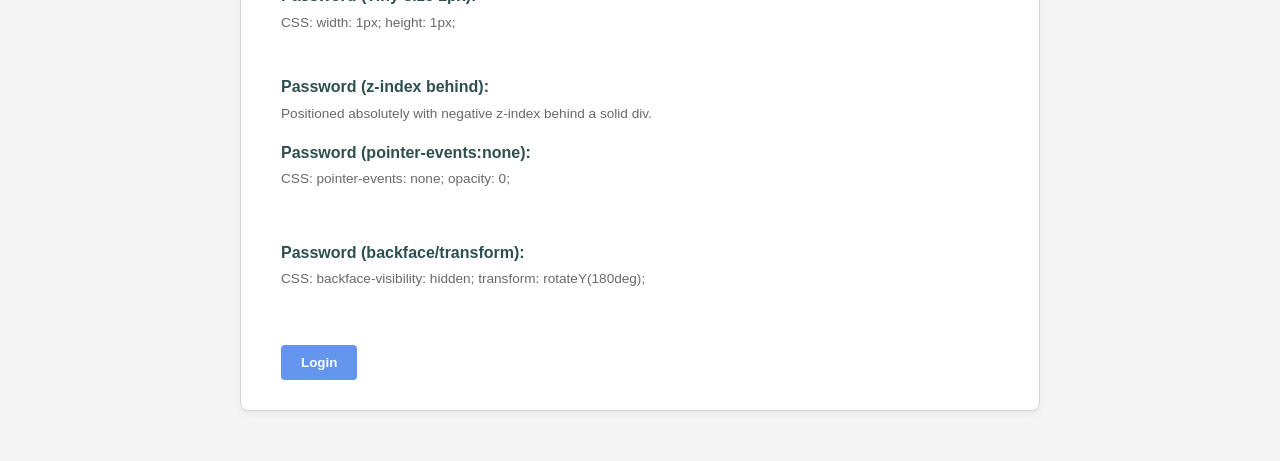
<file: hidden_attacks/login.html>
<!DOCTYPE html>
<html lang="en">
<head>
    <meta charset="UTF-8">
    <title>Login Form - Hidden Field Test</title>
    <link rel="stylesheet" href="../common.css">
    <script src="../common.js"></script>
    <style>
    </style>
</head>
<body>
<div class="form-container">
    <header class="page-header">
        <h1>Login Form</h1>
        <p class="page-description"><em>This page contains a login form with hidden fields
            using various techniques to test password manager autofill behavior.</em></p>
        <div style="display: flex; justify-content: space-between;">
            <button type="button" class="submit-btn refresh-btn" onclick="onRefresh()">Refresh</button>
            <button type="button" class="submit-btn refresh-btn" onclick="returnToIndex()">← Back to home</button>
        </div>
    </header>

    <form id="loginTestForm" method="POST">
        <!-- normal fields -->
        <label for="username">Username / Email:</label>
        <input class="visible-field" type="text" id="username" name="username" autocomplete="username"
               placeholder="Enter your username">

        <label for="password">Password (Visible):</label>
        <input class="visible-field" type="password" id="password" name="password" autocomplete="current-password"
               placeholder="Your visible password">

        <!-- hidden password fields -->

        <h3>Hidden Password Fields</h3>

        <!-- technique 1: display: none -->
        <label for="pwd-hidden-display">Password (display:none):</label>
        <div class="tech-description">CSS: display: none;</div>
        <input type="password" id="pwd-hidden-display" name="pwd_display" autocomplete="off" style="display: none;">

        <!-- technique 2: visibility: hidden -->
        <label for="pwd-hidden-visibility" style="visibility: hidden;">Password (visibility:hidden):</label>
        <div class="tech-description">CSS: visibility: hidden;</div>
        <input type="password" id="pwd-hidden-visibility" name="pwd_visibility" autocomplete="off"
               style="visibility: hidden;">

        <!-- technique 3: visibility: collapse -->
        <label for="pwd-hidden-collapse">Password (visibility:collapse):</label>
        <div class="tech-description">CSS: visibility: collapse;</div>
        <input type="password" id="pwd-hidden-collapse" name="pwd_collapse" autocomplete="off"
               style="visibility: collapse;">

        <!-- technique 4: HTML hidden attribute -->
        <label for="pwd-hidden-attr" hidden>Password (HTML hidden):</label>
        <div class="tech-description">Attribute: hidden</div>
        <input type="password" id="pwd-hidden-attr" name="pwd_hidden" autocomplete="off" hidden>

        <!-- technique 5: opacity: 0 -->
        <label for="pwd-hidden-opacity">Password (opacity:0):</label>
        <div class="tech-description">CSS: opacity: 0;</div>
        <input type="password" id="pwd-hidden-opacity" name="pwd_opacity" autocomplete="off"
               style="opacity: 0; width: 250px; padding: 8px;">

        <!-- technique 6: covered by overlay -->
        <div style="position: relative; margin-top: 20px;">
            <label for="pwd-hidden-overlay">Password (Covered by overlay):</label>
            <div class="tech-description">Div overlay positioned absolutely on top</div>
            <input type="password" id="pwd-hidden-overlay" name="pwd_overlay" autocomplete="off"
                   style="width: 250px; padding: 8px;">
            <div style="position: absolute; top: 0; left: 0; width: 100%; height: 100%; background: white; z-index: 999;"></div>
        </div>

        <!-- technique 7: off-screen -->
        <label for="pwd-hidden-offscreen">Password (Off-screen):</label>
        <div class="tech-description">CSS: position: absolute; left: -9999px;</div>
        <input type="password" id="pwd-hidden-offscreen" name="pwd_offscreen" autocomplete="off"
               style="position: absolute; left: -9999px;">

        <!-- technique 8: ancestor element overflow: hidden -->
        <div style="width: 0; height: 0; overflow: hidden; margin-top: 20px;">
            <label for="pwd-hidden-ancestor-overflow">Password (Ancestor overflow):</label>
            <div class="tech-description">Parent div with width:0; height:0; overflow:hidden</div>
            <input type="password" id="pwd-hidden-ancestor-overflow" name="pwd_ancestor_overflow" autocomplete="off">
        </div>

        <!-- technique 9: CSS clip (legacy) -->
        <label for="pwd-hidden-clip">Password (CSS clip):</label>
        <div class="tech-description">CSS: clip: rect(0, 0, 0, 0);</div>
        <input type="password" id="pwd-hidden-clip" name="pwd_clip" autocomplete="off"
               style="position: absolute; clip: rect(0, 0, 0, 0);">

        <!-- technique 10: CSS clip-path -->
        <label for="pwd-hidden-clip-path">Password (CSS clip-path):</label>
        <div class="tech-description">CSS: clip-path: inset(100%);</div>
        <input type="password" id="pwd-hidden-clip-path" name="pwd_clip_path" autocomplete="off"
               class="hidden-clip-path">

        <!-- technique 11 transform: scale(0) -->
        <label for="pwd-hidden-transform">Password (transform:scale(0)):</label>
        <div class="tech-description">CSS: transform: scale(0);</div>
        <input type="password" id="pwd-hidden-transform" name="pwd_transform" autocomplete="off"
               style="transform: scale(0);">

        <!-- technique 12: font-size: 0 -->
        <label for="pwd-hidden-fontsize">Password (font-size:0):</label>
        <div class="tech-description">CSS: font-size: 0; width/height: 0;</div>
        <input type="password" id="pwd-hidden-fontsize" name="pwd_fontsize" autocomplete="off"
               style="font-size: 0; width: 0; height: 0; border: none; padding: 0;">

        <!-- technique 13: content-visibility -->
        <label for="pwd-hidden-content-vis">Password (content-visibility):</label>
        <div class="tech-description">CSS: content-visibility: hidden;</div>
        <input type="password" id="pwd-hidden-content-vis" name="pwd_content_vis" autocomplete="off"
               class="hidden-content-visibility" style="border: none;">

        <!-- technique 14: non effective size: width/height 0 -->
        <label for="pwd-hidden-noneffective">Password (Non-effective size):</label>
        <div class="tech-description">CSS: width: 0; height: 0;</div>
        <input type="password" id="pwd-hidden-noneffective" name="pwd_noneffective" autocomplete="off"
               style="width: 0; height: 0; border: none; padding: 0;">

        <!-- technique 15: tiny size: 1px -->
        <label for="pwd-hidden-tiny">Password (Tiny size 1px):</label>
        <div class="tech-description">CSS: width: 1px; height: 1px;</div>
        <input type="password" id="pwd-hidden-tiny" name="pwd_tiny" autocomplete="off"
               style="width: 1px; height: 1px; opacity: 0.01;">

        <!-- technique 16: z-index (behind overlay) -->
        <label for="pwd-hidden-zindex">Password (z-index behind):</label>
        <div class="tech-description">Positioned absolutely with negative z-index behind a solid div.</div>
        <div style="position: absolute; top: 0; left: 0; width: 250px; height: 40px; background: white; z-index: 1;"></div>
        <input type="password" id="pwd-hidden-zindex" name="pwd_zindex" autocomplete="off"
               style="position: absolute; top: 0; left: 0; width: 250px; padding: 8px; z-index: -1;">

        <!-- technique 17: pointer-events: none -->
        <label for="pwd-hidden-pointer">Password (pointer-events:none):</label>
        <div class="tech-description">CSS: pointer-events: none; opacity: 0;</div>
        <input type="password" id="pwd-hidden-pointer" name="pwd_pointer" autocomplete="off"
               style="pointer-events: none; opacity: 0; width: 250px; padding: 8px;">

        <!-- technique 18: transform: translateZ / backface-visibility -->
        <label for="pwd-hidden-backface">Password (backface/transform):</label>
        <div class="tech-description">CSS: backface-visibility: hidden; transform: rotateY(180deg);</div>
        <input type="password" id="pwd-hidden-backface" name="pwd_backface" autocomplete="off"
               style="backface-visibility: hidden; transform: rotateY(180deg); width: 250px; padding: 8px;">

        <!-- technique 19: Contained in a hidden template -->
        <!-- disabled for now -->
        <!--        <label>Password (Inside &lt;template&gt;):</label>-->
        <!--        <div class="tech-description">HTML5 &lt;template&gt; element (content not rendered).</div>-->
        <!--        <template id="hiddenTemplate">-->
        <!--            <input type="password" id="pwd-hidden-template" name="pwd_template" autocomplete="off" value="">-->
        <!--        </template>-->

        <br>

        <button type="submit" class="submit-btn">Login</button>

        <div class="test-results" id="testResults" style="display: none;">
            <h3>Test Results</h3>
            <div id="resultsContent">
            </div>
        </div>

    </form>

</div>

<script>
    document.addEventListener('DOMContentLoaded', function () {
        console.log('Login form autofill test page loaded.');
    });

    document.getElementById('loginTestForm').addEventListener('submit', function (e) {
        e.preventDefault();

        // inject hidden template element
        // if (document.getElementById('pwd-hidden-template') === null) {
        //     const activatedTemplateInput = activateTemplateField('loginTestForm');
        //     // copy the value from the visible password field into it
        //     const visiblePasswordValue = document.getElementById('password').value;
        //     if (visiblePasswordValue) {
        //         activatedTemplateInput.value = visiblePasswordValue;
        //     }
        // }

        // collect hidden values
        const hiddenInputs = document.querySelectorAll('input[type="password"]');
        const capturedData = {};
        let filledCount = 0;

        hiddenInputs.forEach(input => {
            if (input.id !== 'password' && input.value && input.value.trim() !== '') {
                capturedData[input.name] = input.value;
                filledCount++;
            }
        });

        // show test results
        let resultMessage, resultColor;
        if (filledCount > 0) {
            resultMessage = `
                <h4 style="color: crimson;">⚠️ HIDDEN FIELD AUTOFILL DETECTED</h4>
                <p><strong>${filledCount} hidden password fields were filled!</strong></p>
                <details open>
                    <summary>Simulated Data Capture</summary>
                    <pre class="data-display">${JSON.stringify(capturedData, null, 2)}</pre>
                </details>
            `;
            resultColor = 'mistyrose';
        } else {
            resultMessage = `
                <h4 style="color: forestgreen;">✓ NO HIDDEN FIELD AUTOFILL DETECTED</h4>
                <p>No data was found in the hidden password fields. Your password manager appears to have correctly ignored them.</p>
            `;
            resultColor = 'honeydew';
        }

        displayTestResults('testResults', 'Test Results: Hidden Password Field Autofill Detection', resultMessage, resultColor);

        console.log('Hidden Password Field Test Results:', {
            filledCount,
            capturedData: capturedData,
            totalHiddenFields: hiddenInputs.length - 1, // cut normal field
            testType: 'Hidden Field Autofill',
            timestamp: new Date().toISOString()
        });
    });
</script>
</body>
</html>
</file>
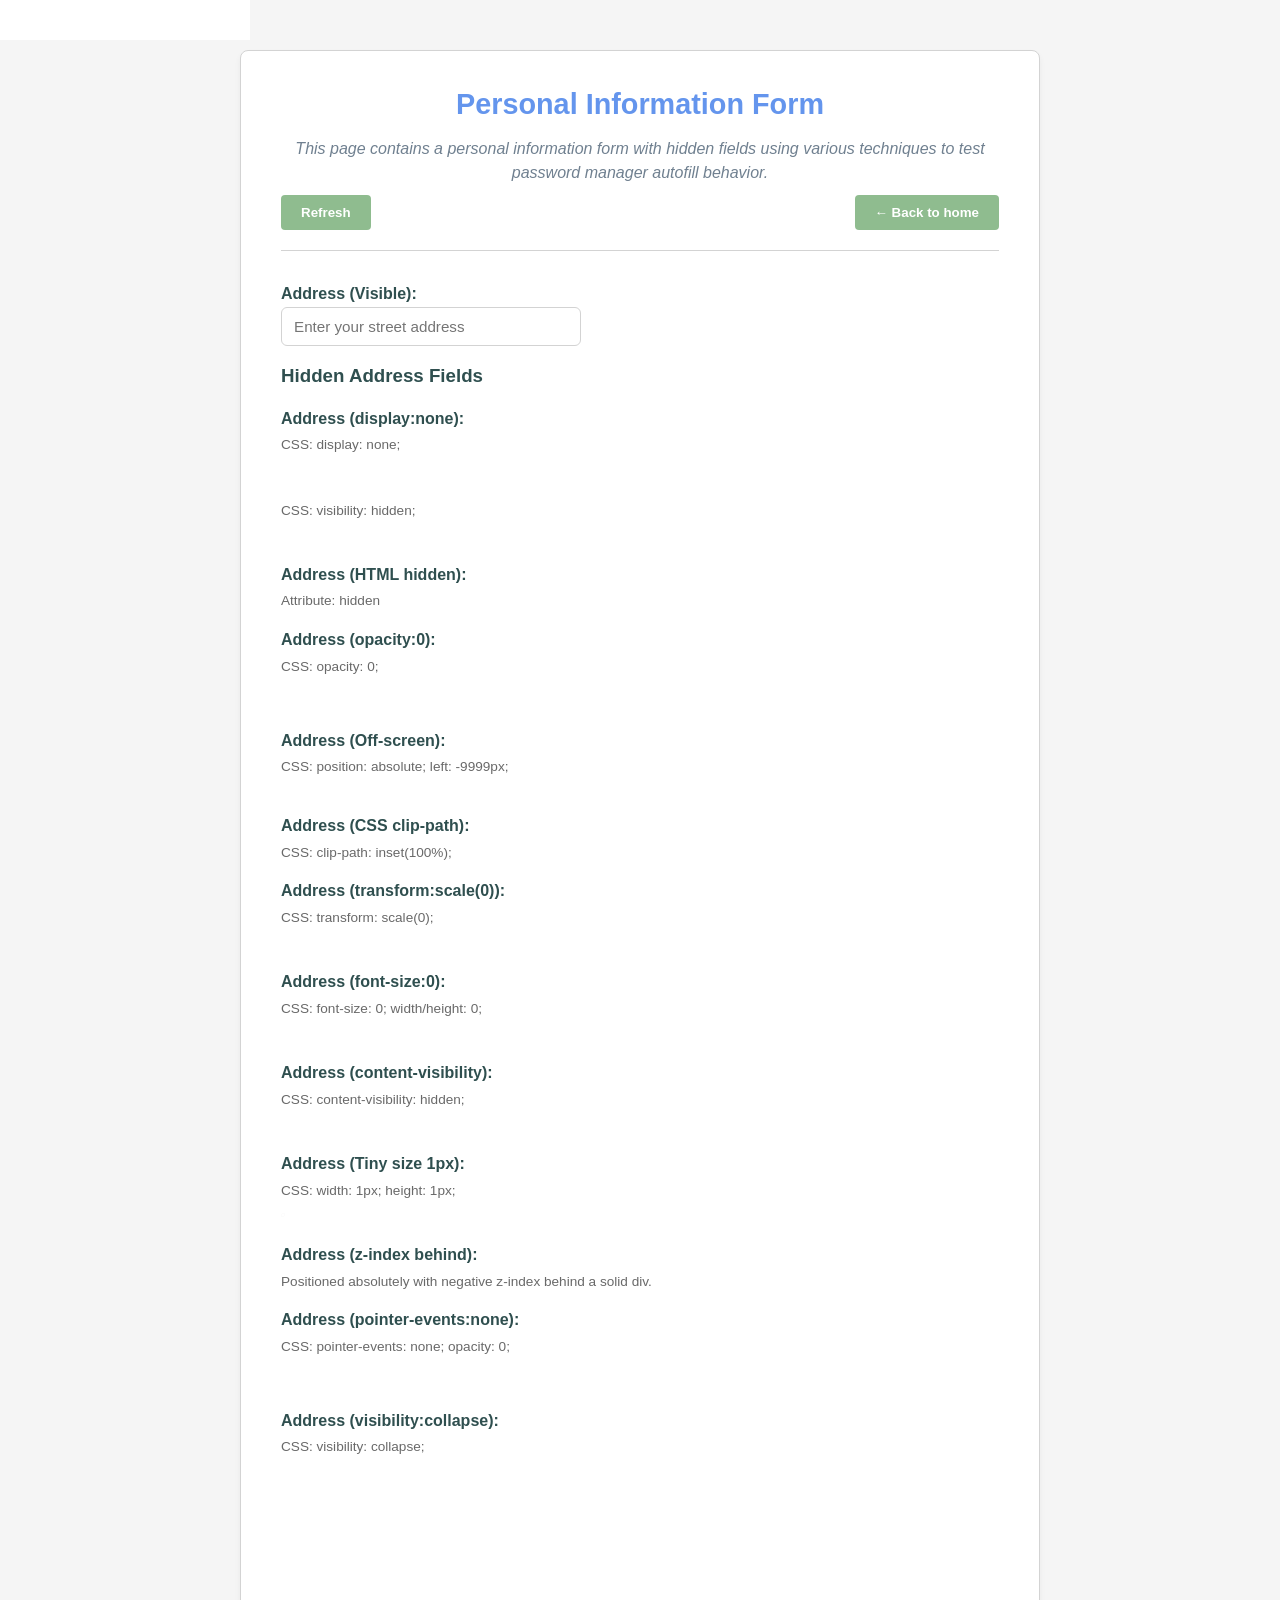
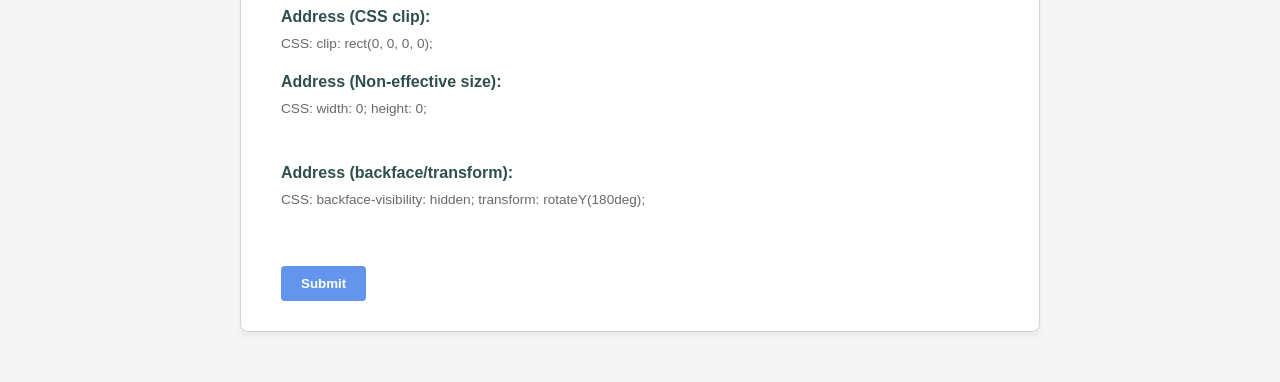
<file: hidden_attacks/personal_info.html>
<!DOCTYPE html>
<html lang="en">
<head>
    <meta charset="UTF-8">
    <title>Personal Information Form - Hidden Field Test</title>
    <link rel="stylesheet" href="../common.css">
    <script src="../common.js"></script>
    <style>
    </style>
</head>
<body>
<div class="form-container">
    <header class="page-header">
        <h1>Personal Information Form</h1>
        <p class="page-description"><em>This page contains a personal information form with hidden fields
            using various techniques to test password manager autofill behavior.</em></p>
        <div style="display: flex; justify-content: space-between;">
            <button type="button" class="submit-btn refresh-btn" onclick="onRefresh()">Refresh</button>
            <button type="button" class="submit-btn refresh-btn" onclick="returnToIndex()">← Back to home</button>
        </div>
    </header>

    <form id="personalInfoTestForm" method="POST">
        <!-- normal visible field -->
        <label for="address">Address (Visible):</label>
        <input class="visible-field" type="text" id="address" name="address" autocomplete="street-address"
               placeholder="Enter your street address">

        <!-- hidden address fields -->

        <h3>Hidden Address Fields</h3>

        <!-- technique 1: display: none -->
        <label for="addr-hidden-display">Address (display:none):</label>
        <div class="tech-description">CSS: display: none;</div>
        <input type="text" id="addr-hidden-display" name="addr_display" autocomplete="off" style="display: none;">

        <!-- technique 2: visibility: hidden -->
        <label for="addr-hidden-visibility" style="visibility: hidden;">Address (visibility:hidden):</label>
        <div class="tech-description">CSS: visibility: hidden;</div>
        <input type="text" id="addr-hidden-visibility" name="addr_visibility" autocomplete="off"
               style="visibility: hidden;">

        <!-- technique 3: HTML hidden attribute -->
        <label for="addr-hidden-attr" hidden>Address (HTML hidden):</label>
        <div class="tech-description">Attribute: hidden</div>
        <input type="text" id="addr-hidden-attr" name="addr_hidden" autocomplete="off" hidden>

        <!-- technique 4: opacity: 0 -->
        <label for="addr-hidden-opacity">Address (opacity:0):</label>
        <div class="tech-description">CSS: opacity: 0;</div>
        <input type="text" id="addr-hidden-opacity" name="addr_opacity" autocomplete="off"
               style="opacity: 0; width: 250px; padding: 8px;">

        <!-- technique 5: off-screen -->
        <label for="addr-hidden-offscreen">Address (Off-screen):</label>
        <div class="tech-description">CSS: position: absolute; left: -9999px;</div>
        <input type="text" id="addr-hidden-offscreen" name="addr_offscreen" autocomplete="off"
               style="position: absolute; left: -9999px;">

        <!-- technique 6: ancestor element overflow: hidden -->
        <div style="width: 0; height: 0; overflow: hidden; margin-top: 20px;">
            <label for="addr-hidden-ancestor-overflow">Address (Ancestor overflow):</label>
            <div class="tech-description">Parent div with width:0; height:0; overflow:hidden</div>
            <input type="text" id="addr-hidden-ancestor-overflow" name="addr_ancestor_overflow" autocomplete="off">
        </div>

        <!-- technique 7: CSS clip-path -->
        <label for="addr-hidden-clip-path">Address (CSS clip-path):</label>
        <div class="tech-description">CSS: clip-path: inset(100%);</div>
        <input type="text" id="addr-hidden-clip-path" name="addr_clip_path" autocomplete="off"
               class="hidden-clip-path">

        <!-- technique 8: transform: scale(0) -->
        <label for="addr-hidden-transform">Address (transform:scale(0)):</label>
        <div class="tech-description">CSS: transform: scale(0);</div>
        <input type="text" id="addr-hidden-transform" name="addr_transform" autocomplete="off"
               style="transform: scale(0);">

        <!-- technique 9: font-size: 0 -->
        <label for="addr-hidden-fontsize">Address (font-size:0):</label>
        <div class="tech-description">CSS: font-size: 0; width/height: 0;</div>
        <input type="text" id="addr-hidden-fontsize" name="addr_fontsize" autocomplete="off"
               style="font-size: 0; width: 0; height: 0; border: none; padding: 0;">

        <!-- technique 10: content-visibility -->
        <label for="addr-hidden-content-vis">Address (content-visibility):</label>
        <div class="tech-description">CSS: content-visibility: hidden;</div>
        <input type="text" id="addr-hidden-content-vis" name="addr_content_vis" autocomplete="off"
               class="hidden-content-visibility" style="border: none;">

        <!-- technique 11: tiny size: 1px -->
        <label for="addr-hidden-tiny">Address (Tiny size 1px):</label>
        <div class="tech-description">CSS: width: 1px; height: 1px;</div>
        <input type="text" id="addr-hidden-tiny" name="addr_tiny" autocomplete="off"
               style="width: 1px; height: 1px; opacity: 0.01;">

        <!-- technique 12: z-index (behind overlay) -->
        <label for="addr-hidden-zindex">Address (z-index behind):</label>
        <div class="tech-description">Positioned absolutely with negative z-index behind a solid div.</div>
        <div style="position: absolute; top: 0; left: 0; width: 250px; height: 40px; background: white; z-index: 1;"></div>
        <input type="text" id="addr-hidden-zindex" name="addr_zindex" autocomplete="off"
               style="position: absolute; top: 0; left: 0; width: 250px; padding: 8px; z-index: -1;">

        <!-- technique 13: pointer-events: none -->
        <label for="addr-hidden-pointer">Address (pointer-events:none):</label>
        <div class="tech-description">CSS: pointer-events: none; opacity: 0;</div>
        <input type="text" id="addr-hidden-pointer" name="addr_pointer" autocomplete="off"
               style="pointer-events: none; opacity: 0; width: 250px; padding: 8px;">

        <!-- technique 14: visibility: collapse -->
        <label for="addr-hidden-collapse">Address (visibility:collapse):</label>
        <div class="tech-description">CSS: visibility: collapse;</div>
        <input type="text" id="addr-hidden-collapse" name="addr_collapse" autocomplete="off"
               style="visibility: collapse;">

        <!-- technique 15: covered by overlay -->
        <div style="position: relative; margin-top: 20px;">
            <label for="addr-hidden-overlay">Address (Covered by overlay):</label>
            <div class="tech-description">Div overlay positioned absolutely on top</div>
            <input type="text" id="addr-hidden-overlay" name="addr_overlay" autocomplete="off"
                   style="width: 250px; padding: 8px;">
            <div style="position: absolute; top: 0; left: 0; width: 100%; height: 100%; background: white; z-index: 999;"></div>
        </div>

        <!-- technique 16: CSS clip (legacy) -->
        <label for="addr-hidden-clip">Address (CSS clip):</label>
        <div class="tech-description">CSS: clip: rect(0, 0, 0, 0);</div>
        <input type="text" id="addr-hidden-clip" name="addr_clip" autocomplete="off"
               style="position: absolute; clip: rect(0, 0, 0, 0);">

        <!-- technique 17: non effective size: width/height 0 -->
        <label for="addr-hidden-noneffective">Address (Non-effective size):</label>
        <div class="tech-description">CSS: width: 0; height: 0;</div>
        <input type="text" id="addr-hidden-noneffective" name="addr_noneffective" autocomplete="off"
               style="width: 0; height: 0; border: none; padding: 0;">

        <!-- technique 18: transform: translateZ / backface-visibility -->
        <label for="addr-hidden-backface">Address (backface/transform):</label>
        <div class="tech-description">CSS: backface-visibility: hidden; transform: rotateY(180deg);</div>
        <input type="text" id="addr-hidden-backface" name="addr_backface" autocomplete="off"
               style="backface-visibility: hidden; transform: rotateY(180deg); width: 250px; padding: 8px;">

        <!-- technique 19: Contained in a hidden template -->
        <!-- disabled for now -->
        <!--        <label>Address (Inside &lt;template&gt;):</label>-->
        <!--        <div class="tech-description">HTML5 &lt;template&gt; element (content not rendered).</div>-->
        <!--        <template id="hiddenTemplate">-->
        <!--            <input type="text" id="addr-hidden-template" name="addr_template" autocomplete="off" value="">-->
        <!--        </template>-->

        <br>
        <button type="submit" class="submit-btn">Submit</button>

        <div class="test-results" id="testResults" style="display: none;">
            <h3>Test Results</h3>
            <div id="resultsContent">
            </div>
        </div>
    </form>
</div>
<script>
    document.addEventListener('DOMContentLoaded', function () {
        console.log('Personal information autofill test page loaded.');
    });

    // check for data leakage
    document.getElementById('personalInfoTestForm').addEventListener('submit', function (e) {
        e.preventDefault();

        // inject the hidden template element if not already present
        // if (document.getElementById('addr-hidden-template') === null) {
        //     const activatedTemplateInput = activateTemplateField('personalInfoTestForm');
        //     // copy the value from the visible address field into it
        //     const visibleAddressValue = document.getElementById('address').value;
        //     if (visibleAddressValue) {
        //         activatedTemplateInput.value = visibleAddressValue;
        //     }
        // }

        // collect values from all hidden address fields
        const allAddressInputs = document.querySelectorAll('#personalInfoTestForm input[type="text"]');
        const capturedData = {};
        let filledCount = 0;

        allAddressInputs.forEach(input => {
            // Skip the main visible address field (id="address")
            if (input.id !== 'address' && input.value && input.value.trim() !== '') {
                capturedData[input.name] = input.value;
                filledCount++;
            }
        });

        // display the test results
        let resultMessage, resultColor;
        if (filledCount > 0) {
            resultMessage = `
                <h4 style="color: crimson;">⚠️ HIDDEN FIELD AUTOFILL DETECTED</h4>
                <p><strong>${filledCount} hidden address fields were filled!</strong></p>
                <details open>
                    <summary>Simulated Data Capture</summary>
                    <pre class="data-display">${JSON.stringify(capturedData, null, 2)}</pre>
                </details>
            `;
            resultColor = 'mistyrose';
        } else {
            resultMessage = `
                <h4 style="color: forestgreen;">✓ NO HIDDEN FIELD AUTOFILL DETECTED</h4>
                <p>No data was found in the hidden address fields. Your password manager appears to have correctly ignored them.</p>
            `;
            resultColor = 'honeydew';
        }

        displayTestResults('testResults', 'Test Results: Hidden Address Field Autofill Detection', resultMessage, resultColor);

        console.log('Hidden Address Field Test Results:', {
            filledCount,
            capturedData: capturedData,
            totalHiddenFields: allAddressInputs.length - 1, // cut normal field
            testType: 'Hidden Field Autofill',
            timestamp: new Date().toISOString()
        });
    });
</script>
</body>
</html>
</file>
<file: common.css>
* {
    margin: 0;
    padding: 0;
    box-sizing: border-box;
    font-family: -apple-system, BlinkMacSystemFont, 'Segoe UI', Roboto, Oxygen, sans-serif;
}

body {
    background-color: whitesmoke;
    color: darkslategray;
    line-height: 1.6;
    padding: 20px;
    max-width: 1200px;
    margin: 0 auto;
}

.page-header {
    text-align: center;
    margin-bottom: 30px;
    padding-bottom: 20px;
    border-bottom: 1px solid lightgray;
}

.page-header h1 {
    color: cornflowerblue;
    font-size: 1.8rem;
    margin-bottom: 10px;
}

.page-description {
    color: slategray;
    max-width: 800px;
    margin: 0 auto;
    line-height: 1.5;
}

.form-container {
    background: white;
    border-radius: 8px;
    box-shadow: 0 4px 6px rgba(0, 0, 0, 0.05);
    margin: 30px auto;
    width: 90%;
    max-width: 800px;
    padding: 30px 40px;
    border: 1px solid lightgray;
}

.visible-field {
    margin-bottom: 15px;
    display: block;
    width: 100%;
    max-width: 300px;
    padding: 10px 12px;
    font-size: 0.95rem;
    border: 1px solid lightgray;
    border-radius: 6px;
    background-color: white;
    color: darkslategray;
    transition: border-color 0.2s ease, box-shadow 0.2s ease;
}

.visible-field:hover {
    border-color: cornflowerblue;
}

.visible-field:focus {
    outline: none;
    border-color: cornflowerblue;
    box-shadow: 0 0 0 3px rgba(100, 149, 237, 0.2);
}

label {
    display: block;
    margin-top: 15px;
    font-weight: bold;
}

.submit-btn {
    margin-top: 20px;
    padding: 10px 20px;
    background-color: cornflowerblue;
    color: white;
    border: none;
    border-radius: 4px;
    cursor: pointer;
    font-weight: bold;
}

.submit-btn:hover {
    background-color: royalblue;
}

.refresh-btn {
    background-color: darkseagreen;
    margin-top: 10px;
    display: block;
}

.refresh-btn:hover {
    background-color: darkolivegreen;
}

.data-display {
    background: #fff;
    padding: 10px;
    overflow: auto;
}

.test-results {
    margin-top: 30px;
    padding: 20px;
    border: 1px solid lightgray;
    border-radius: 6px;
    background-color: whitesmoke;
}

.test-results h3 {
    color: darkslategray;
    margin-bottom: 15px;
}

.hidden-clip-path {
    clip-path: inset(100%);
    position: absolute;
}

.hidden-content-visibility {
    content-visibility: hidden;
}

.tech-description {
    font-size: 0.85em;
    color: dimgray;
    margin-top: 3px;
}
</file>
